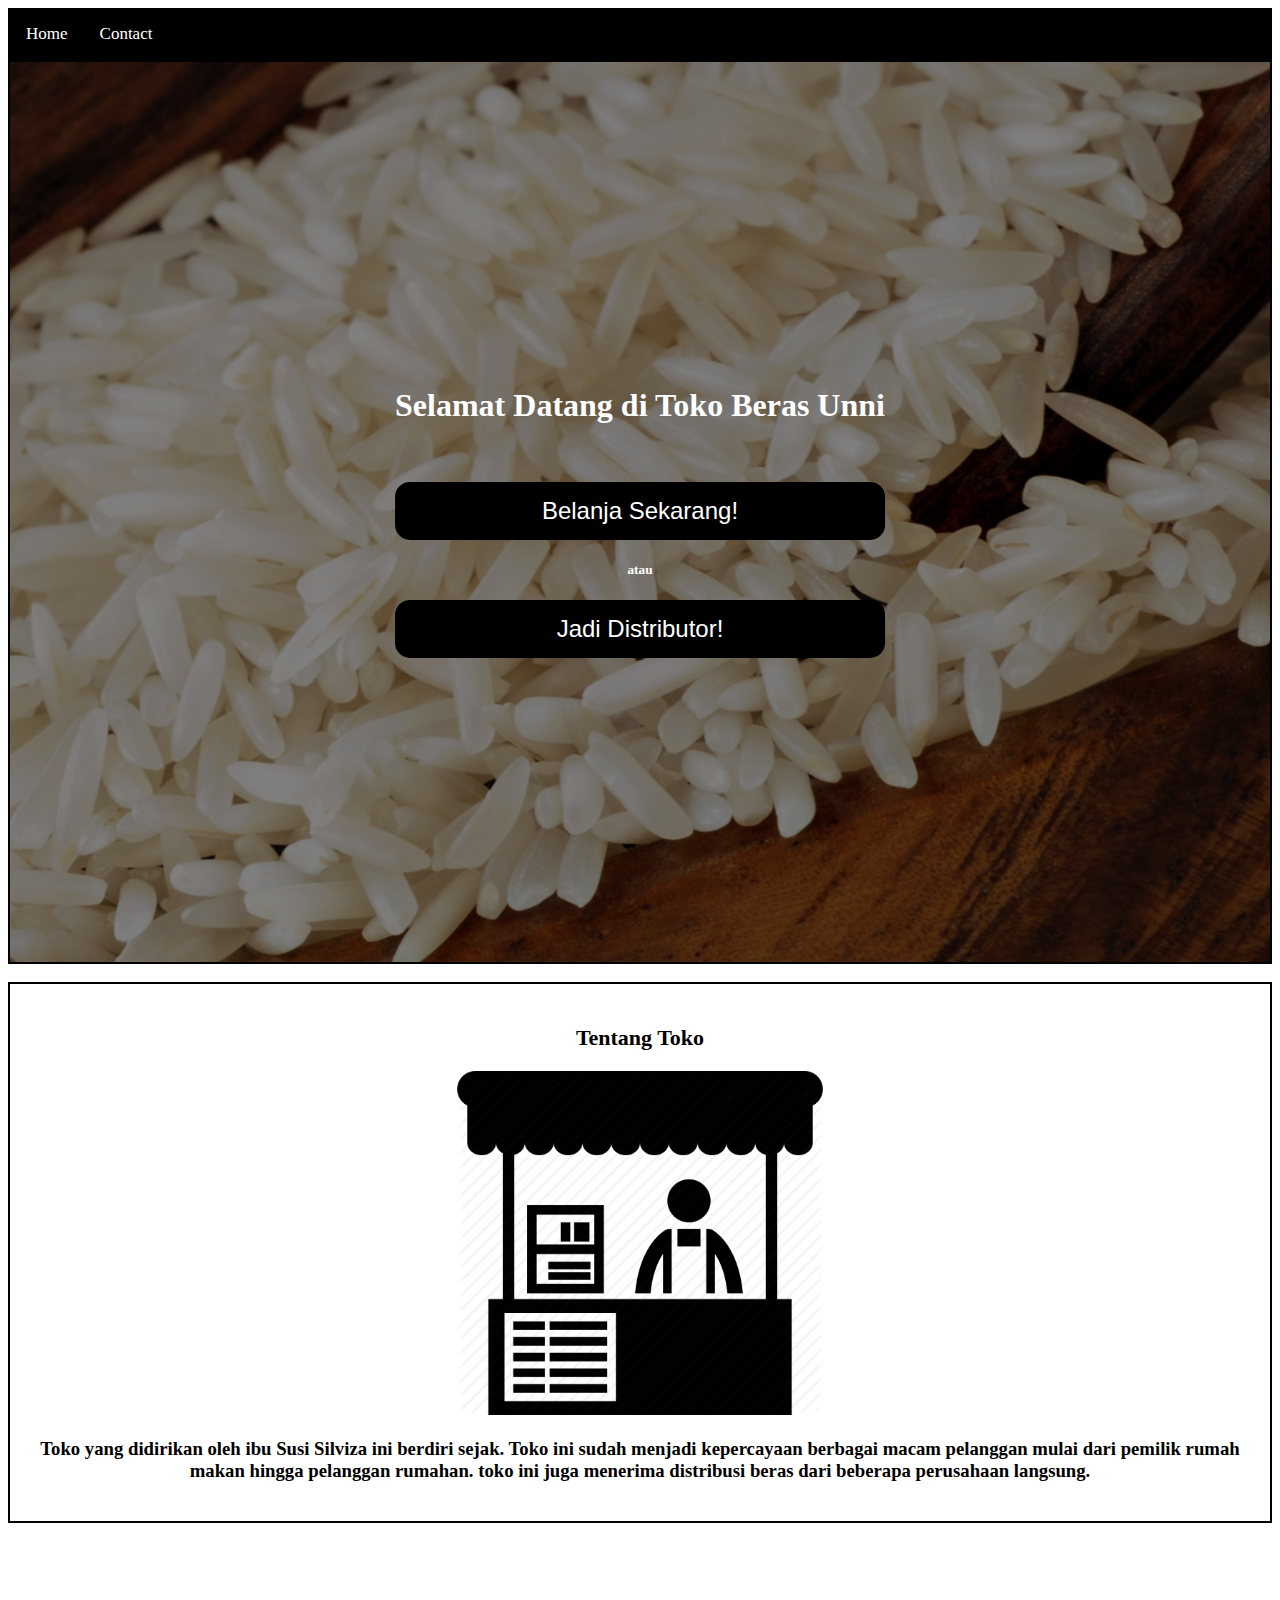
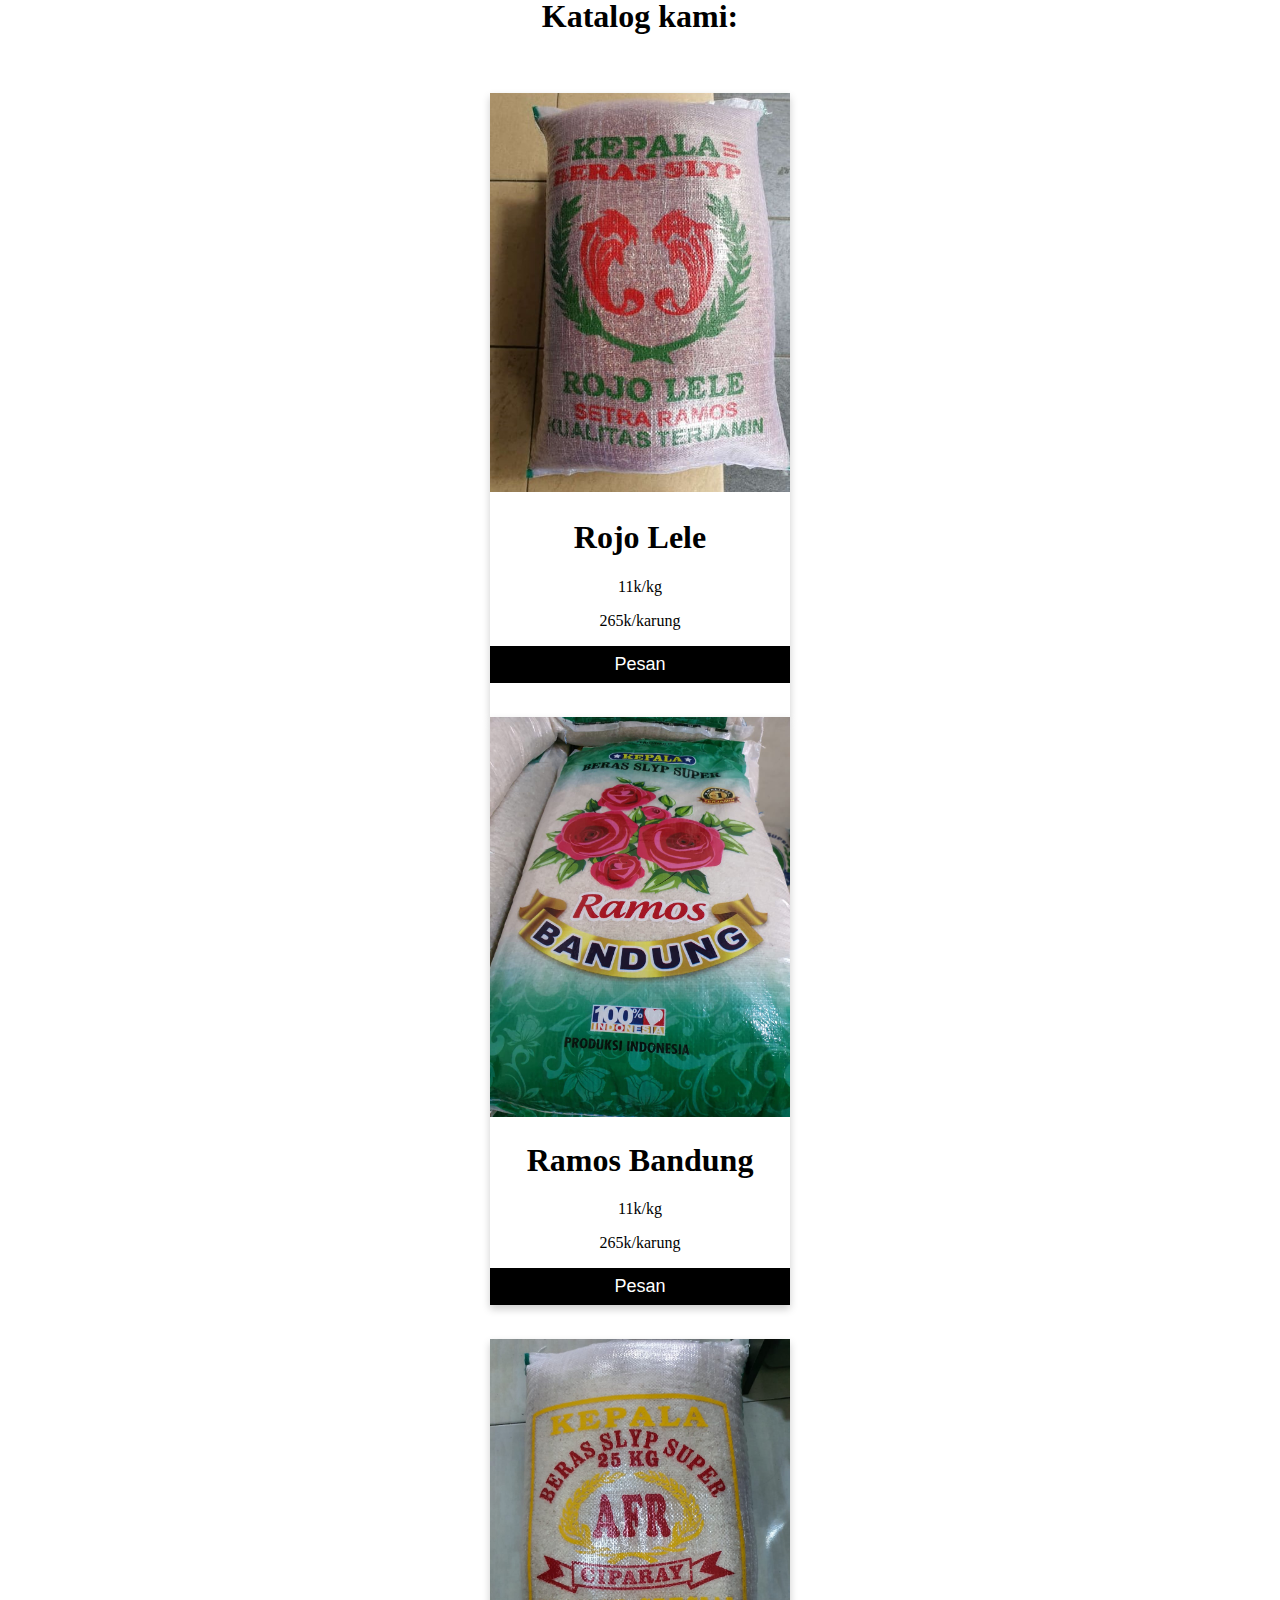
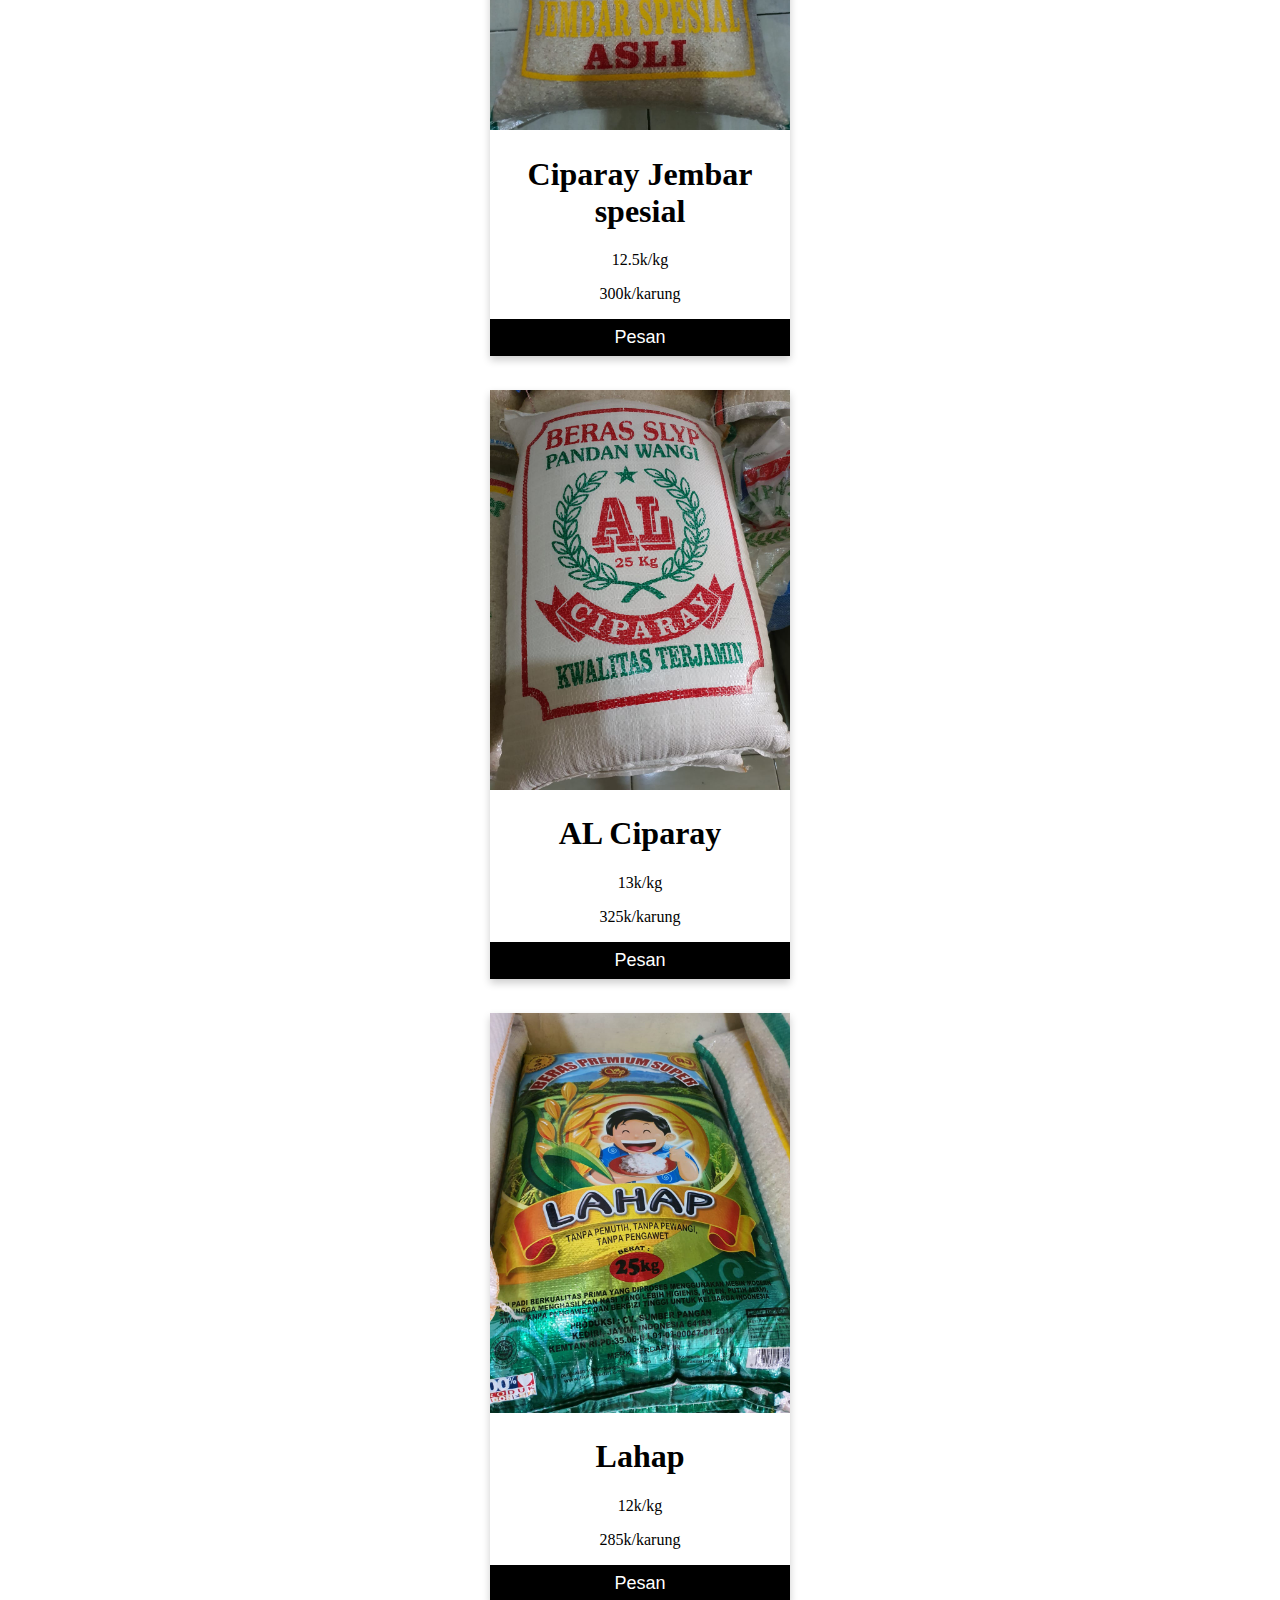
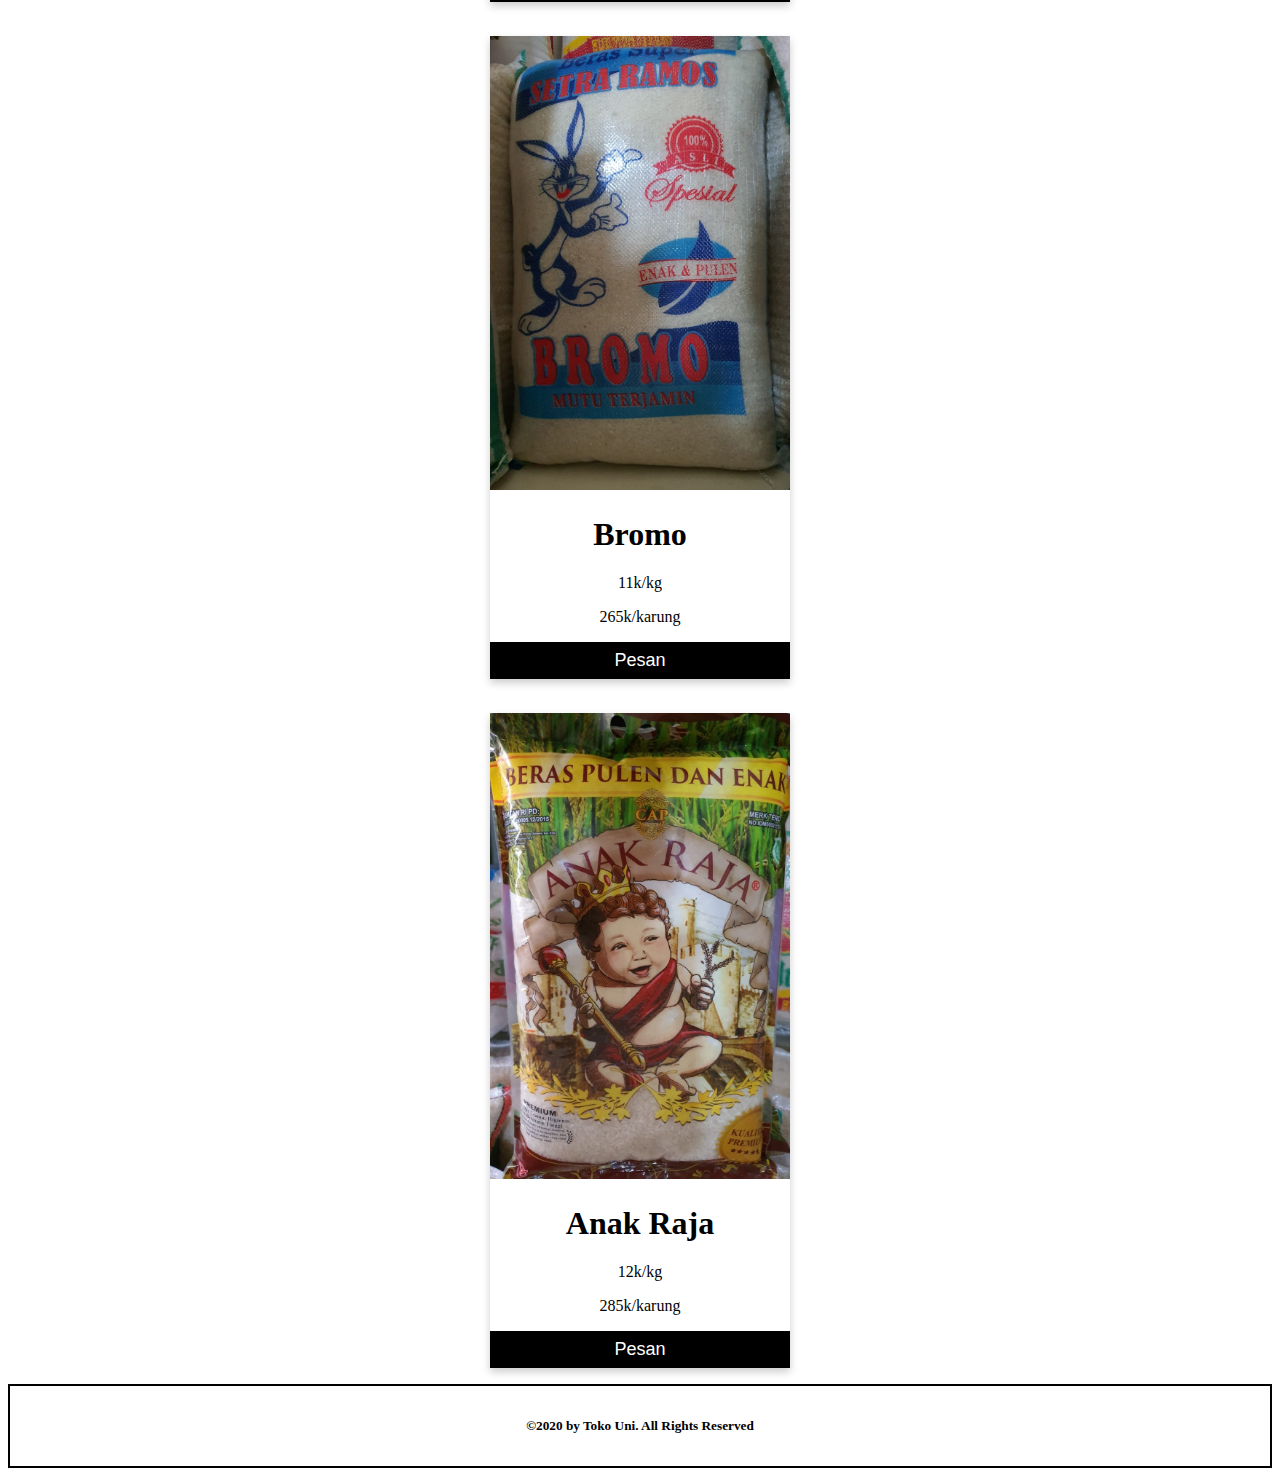
<file: INDEX.html>
<!doctype html>
<html>
<head>
<link rel="stylesheet" href="header.css">

</head>

<body>
	<div class="topnav">
  <a href="index.html">Home</a>
  <a href="CONTACT.html">Contact</a>
</div>
	<div class="hero-image">
  <div class="hero-text">
    <h1>Selamat Datang di Toko Beras Unni</h1>
	  <br>
	  <br>
    <a href="#belanja"><button class="button">Belanja Sekarang!</button></a>
	 <h5>atau</h5>
	<a href="distributor.html"><button class="button">Jadi Distributor!</button></a>
  </div>
		<br>
		<br>
</div>

	<br>
	<div style="background-color:white;color:black;padding:20px;text-align: center;border: 2px solid black">
		<h2><a href="#about">Tentang Toko</a></h2>
		<img src="sell.jpg" width="30%">
		<h3>Toko yang didirikan oleh ibu Susi Silviza ini berdiri sejak. Toko ini sudah menjadi kepercayaan berbagai macam pelanggan mulai dari pemilik rumah makan hingga pelanggan rumahan. toko ini juga menerima distribusi beras dari beberapa perusahaan langsung. </h3>
		</div>
	<br>
	<br>
	<br>
	<h1 align="center">Katalog kami:</h1>
	<br>
	<br>
<div class="row">
  <div class="column">
	<div class="card">
  <a href="#belanja"><img src="b11.jpg" id="belanja" alt="beras" style="width:100%"></a>
  <h1>Rojo Lele</h1>
  <p class="price">11k/kg</p>
	<p class="price">265k/karung</p>
  <p><a href="B1.html"><button>Pesan</button></a></p>
	<br>
</div>
	<div class="card">
  <img src="b12.jpg" alt="beras" style="width:100%">
  <h1>Ramos Bandung</h1>
  <p class="price">11k/kg</p>
  <p class="price">265k/karung</p>
  <p><a href="B2.html"><button>Pesan</button></a></p>
</div>
	  <br>
	<div class="card">
  <img src="b13.jpg" alt="beras super" style="width:100%">
  <h1>Ciparay Jembar spesial</h1>
  <p class="price">12.5k/kg</p>
  <p class="price">300k/karung</p>
  <p><a href="B3.html"><button>Pesan</button></a></p>
</div>
	  <br>
	<div class="card">
  <img src="b14.jpg" alt="beras super" style="width:100%">
  <h1>AL Ciparay</h1>
  <p class="price">13k/kg</p>
  <p class="price">325k/karung</p>
  <p><a href="B4.html"><button>Pesan</button></a></p>
</div>
	  <br>
	  <div class="card">
  <img src="b15.jpg" alt="beras super" style="width:100%">
  <h1>Lahap</h1>
  <p class="price">12k/kg</p>
  <p class="price">285k/karung</p>
  <p><a href="B5.html"><button>Pesan</button></a></p>
</div>
	  <br>
	  <div class="card">
  <img src="b16.jpg" alt="beras super" style="width:100%">
  <h1>Bromo</h1>
  <p class="price">11k/kg</p>
  <p class="price">265k/karung</p>
  <p><a href="B6.html"><button>Pesan</button></a></p>
</div>
	  <br>
	  <div class="card">
  <img src="b17.jpg" alt="beras super" style="width:100%">
  <h1>Anak Raja</h1>
  <p class="price">12k/kg</p>
  <p class="price">285k/karung</p>
  <p><a href="B7.html"><button>Pesan</button></a></p>
</div>
	  </div>
	</div>
	<div class="footer">
  <h5>©2020 by Toko Uni. All Rights Reserved</h5>
</div>
</body>
</html>
</file>
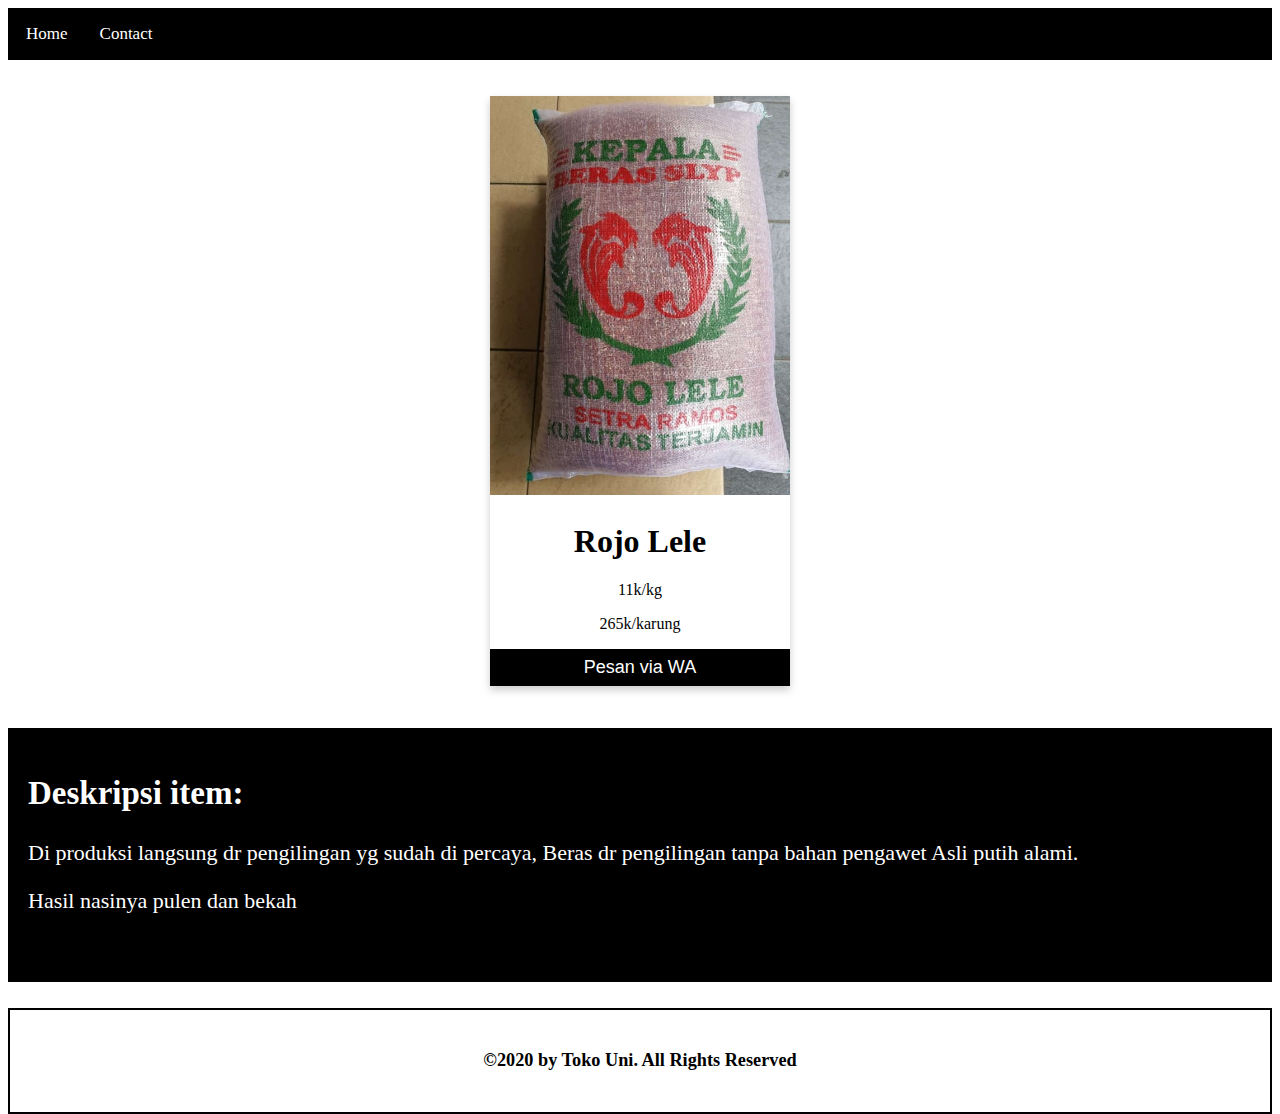
<file: B1.html>
<!doctype html>
<html>
<head>
<link rel="stylesheet" href="header.css">

</head>

<body>
	<div class="topnav">
  <a href="UTAMA.html">Home</a>
  <a href="CONTACT.html">Contact</a>
</div>
	<br>
	<br>
	<div class="card">
  <a href="#belanja"><img src="b11.jpg" id="belanja" alt="beras" style="width:100%"></a>
  <h1>Rojo Lele</h1>
  <p class="price">11k/kg</p>
  <p class="price">265k/karung</p>
  <p><a href="https://api.whatsapp.com/send?phone=6281267107197&text=Saya%20tertarik%20untuk%20membeli%20beras Rojo lele seharga 11k%2Fkg%0ADengan jumlah=%0AAlamat=%0ACatatan(Optional)=%0APembayaran Melalui=Transfer/COD (hapus salah satu)%0A%0ANote=jika ingin membeli per karung kosongkan jumlah dan isi di catatan tentang jumlah karung "><button>Pesan via WA</button></p>
	</div>
	<br>
<div style="background-color:black;color:white;padding:20px;">
  <h2>Deskripsi item:</h2>
  <p>Di produksi langsung dr pengilingan yg sudah di percaya, Beras dr pengilingan tanpa bahan pengawet Asli putih alami. </p>
	<p>Hasil nasinya pulen dan bekah</p>
	<br>
</div> 
	<br>
	<div class="footer">
  <h5>©2020 by Toko Uni. All Rights Reserved</h5>
</div>
</body>
</html>
</file>
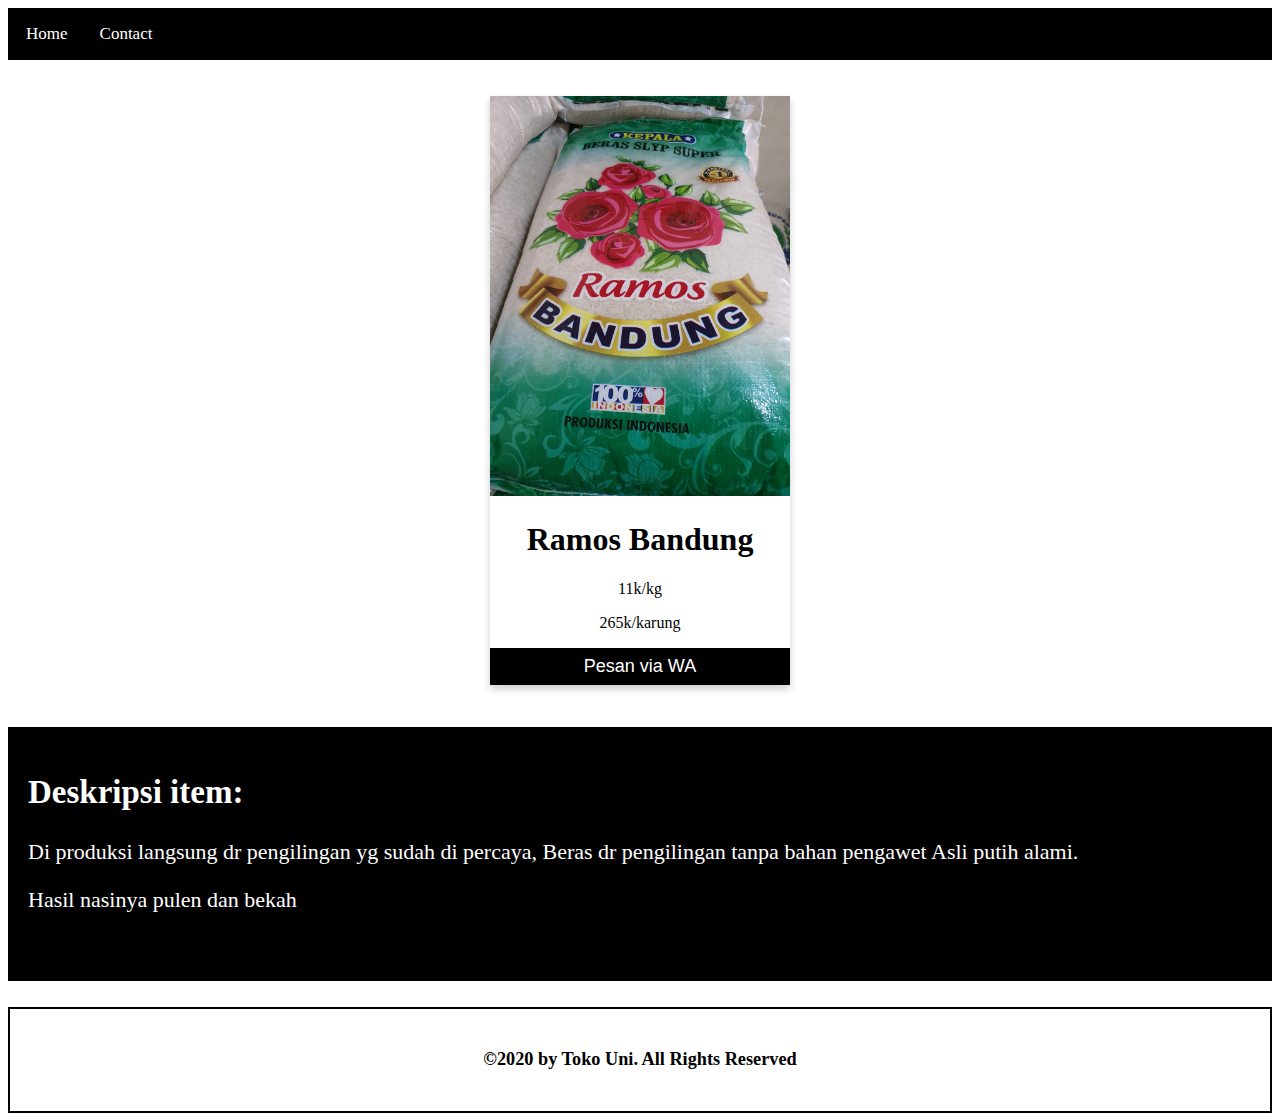
<file: B2.html>
<!doctype html>
<html>
<head>
<link rel="stylesheet" href="header.css">

</head>

<body>
	<div class="topnav">
  <a href="UTAMA.html">Home</a>
  <a href="CONTACT.html">Contact</a>
</div>
	<br>
	<br>
	<div class="card">
  <img src="b12.jpg" alt="beras" style="width:100%">
  <h1>Ramos Bandung</h1>
  <p class="price">11k/kg</p>
  <p class="price">265k/karung</p>
  <p><a href="https://api.whatsapp.com/send?phone=6281267107197&text=Saya%20tertarik%20untuk%20membeli%20beras Ramos Bandung seharga 11k%2Fkg%0ADengan jumlah=%0AAlamat=%0ACatatan(Optional)=%0APembayaran Melalui=Transfer/COD (hapus salah satu)%0A%0ANote=jika ingin membeli per karung kosongkan jumlah dan isi di catatan tentang jumlah karung "><button>Pesan via WA</button></p>
	</div>
	<br>
<div style="background-color:black;color:white;padding:20px;">
  <h2>Deskripsi item:</h2>
  <p>Di produksi langsung dr pengilingan yg sudah di percaya, Beras dr pengilingan tanpa bahan pengawet Asli putih alami. </p>
	<p>Hasil nasinya pulen dan bekah</p>
	<br>
</div> 
	<br>
	<div class="footer">
  <h5>©2020 by Toko Uni. All Rights Reserved</h5>
</div>
</body>
</html>
</file>
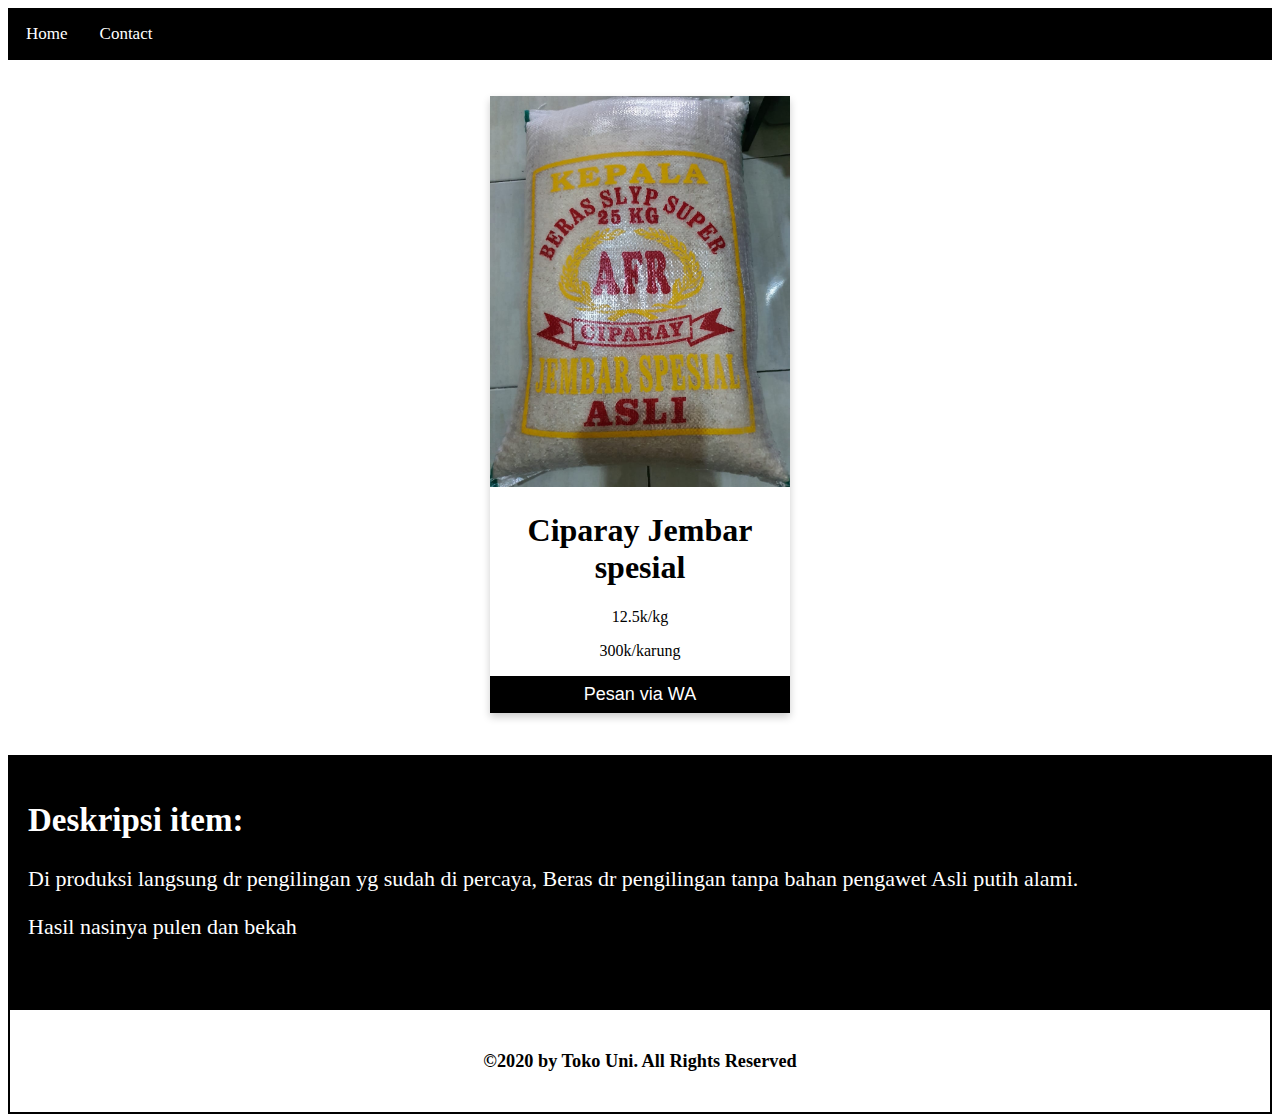
<file: B3.html>
<!doctype html>
<html>
<head>
<link rel="stylesheet" href="header.css">

</head>

<body>
	<div class="topnav">
  <a href="UTAMA.html">Home</a>
  <a href="CONTACT.html">Contact</a>
</div>
	<br>
	<br>
	<div class="card">
  <img src="b13.jpg" alt="beras" style="width:100%">
  <h1>Ciparay Jembar spesial</h1>
  <p class="price">12.5k/kg</p>
  <p class="price">300k/karung</p>
  <p><a href="https://api.whatsapp.com/send?phone=6281267107197&text=Saya%20tertarik%20untuk%20membeli%20beras Ciparay Jembar Spesial seharga 12.5k%2Fkg%0ADengan jumlah=%0AAlamat=%0ACatatan(Optional)=%0APembayaran Melalui=Transfer/COD (hapus salah satu)%0A%0ANote=jika ingin membeli per karung kosongkan jumlah dan isi di catatan tentang jumlah karung "><button>Pesan via WA</button></p>
	</div>
	<br>
<div style="background-color:black;color:white;padding:20px;">
  <h2>Deskripsi item:</h2>
  <p>Di produksi langsung dr pengilingan yg sudah di percaya, Beras dr pengilingan tanpa bahan pengawet Asli putih alami. </p>
	<p>Hasil nasinya pulen dan bekah</p>
	<br>
</div> 
	<div class="footer">
  <h5>©2020 by Toko Uni. All Rights Reserved</h5>
</div>
</body>
</html>
</file>
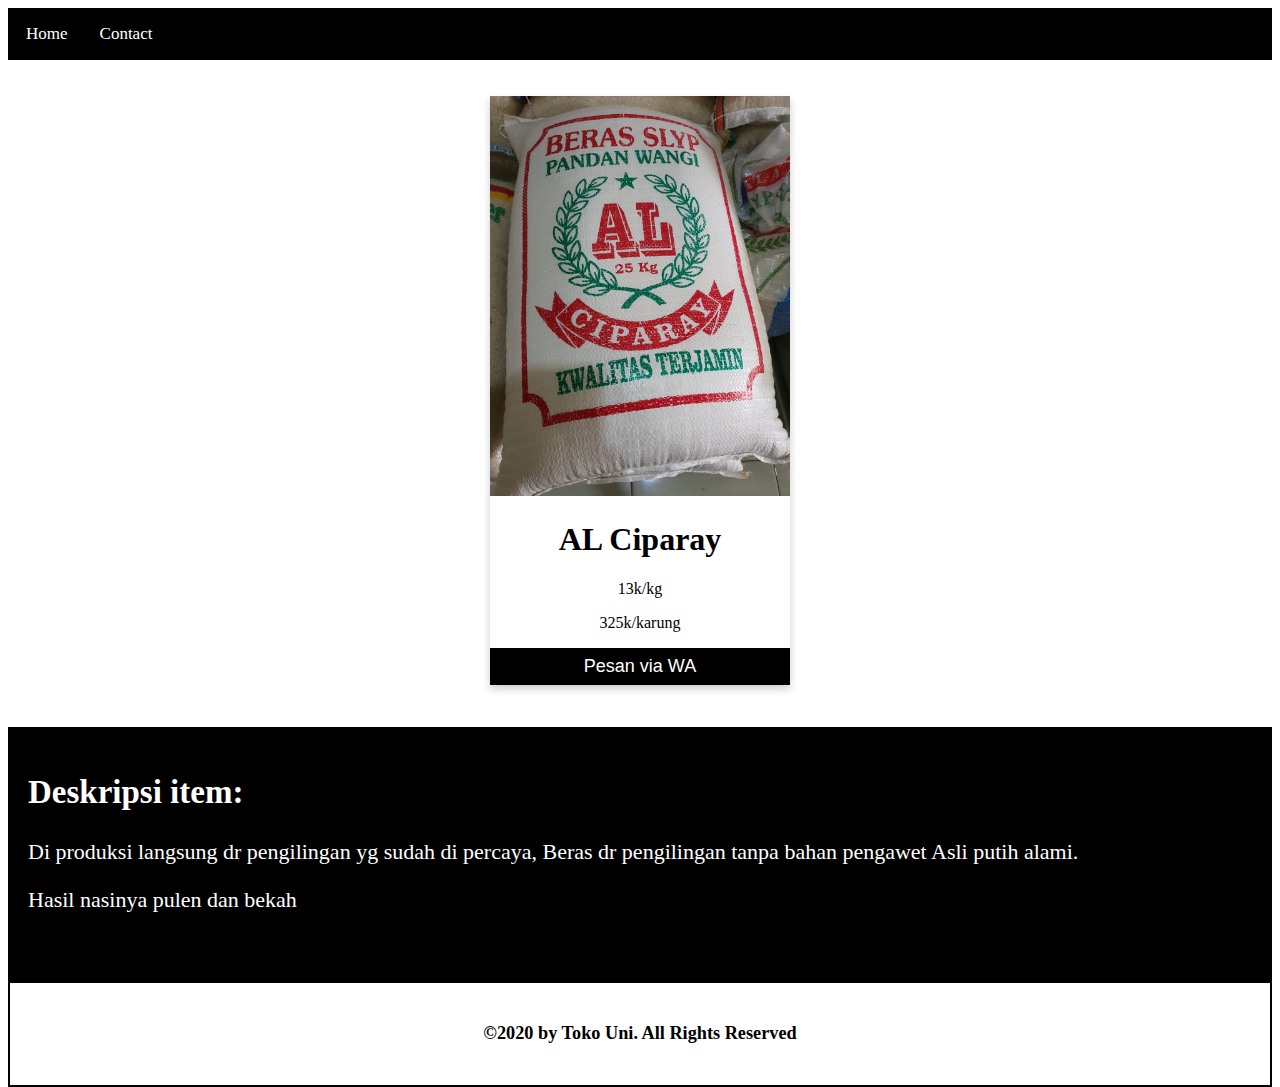
<file: B4.html>
<!doctype html>
<html>
<head>
<link rel="stylesheet" href="header.css">

</head>

<body>
	<div class="topnav">
  <a href="UTAMA.html">Home</a>
  <a href="CONTACT.html">Contact</a>
</div>
	<br>
	<br>
	<div class="card">
  <img src="b14.jpg" alt="beras" style="width:100%">
  <h1>AL Ciparay</h1>
  <p class="price">13k/kg</p>
  <p class="price">325k/karung</p>
  <p><a href="https://api.whatsapp.com/send?phone=6281267107197&text=Saya%20tertarik%20untuk%20membeli%20beras AL Ciparay seharga 13k%2Fkg%0ADengan jumlah=%0AAlamat=%0ACatatan(Optional)=%0APembayaran Melalui=Transfer/COD (hapus salah satu)%0A%0ANote=jika ingin membeli per karung kosongkan jumlah dan isi di catatan tentang jumlah karung "><button>Pesan via WA</button></p>
	</div>
	<br>
<div style="background-color:black;color:white;padding:20px;">
  <h2>Deskripsi item:</h2>
  <p>Di produksi langsung dr pengilingan yg sudah di percaya, Beras dr pengilingan tanpa bahan pengawet Asli putih alami. </p>
	<p>Hasil nasinya pulen dan bekah</p>
	<br>
</div> 
	<div class="footer">
  <h5>©2020 by Toko Uni. All Rights Reserved</h5>
</div>
</body>
</html>
</file>
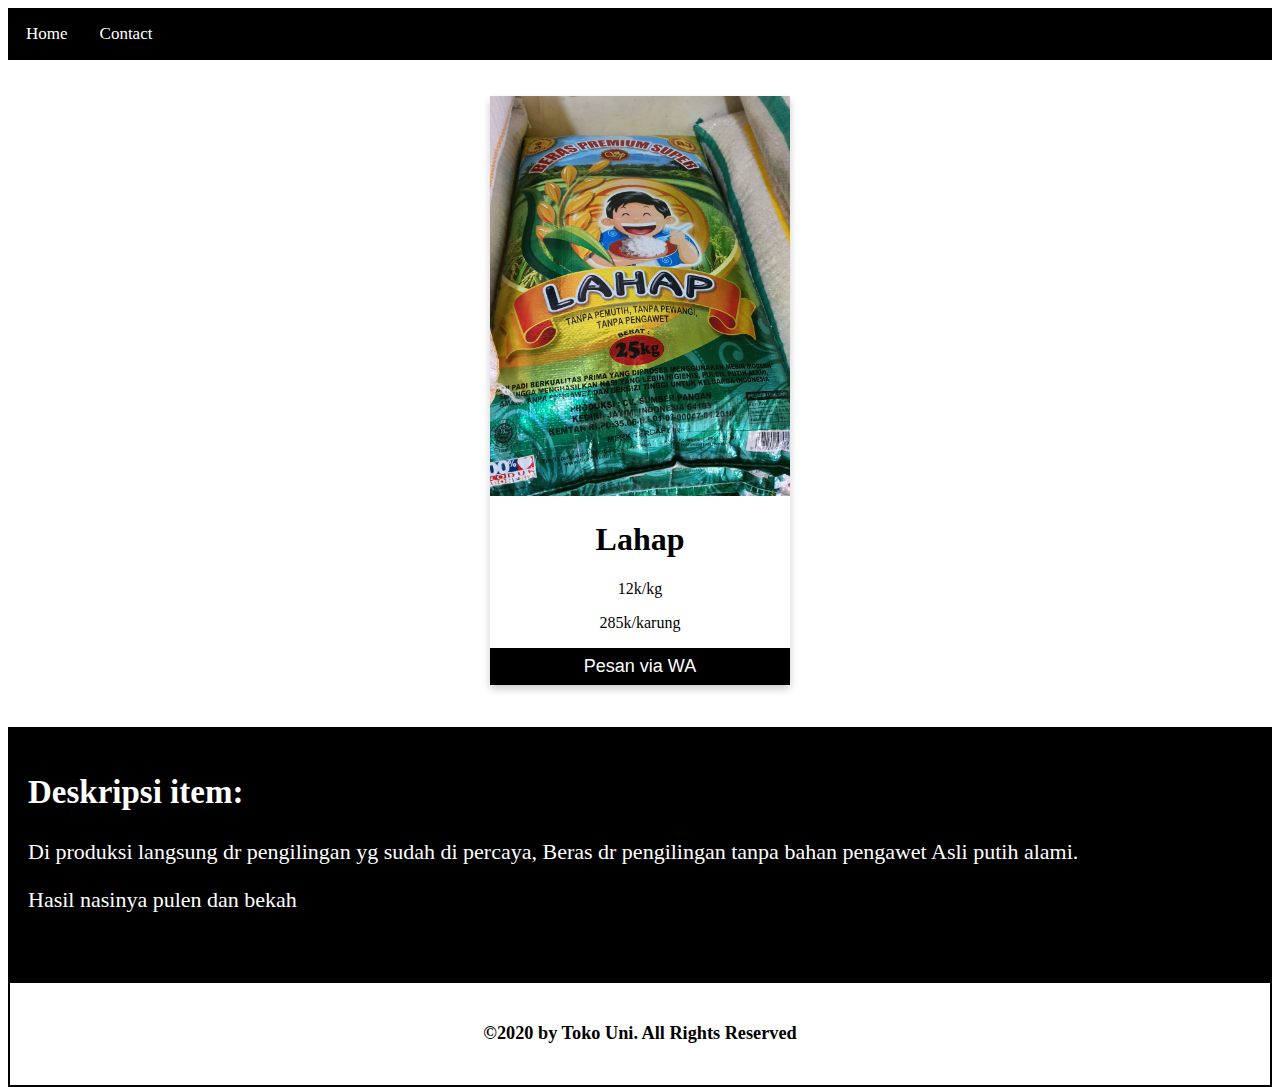
<file: B5.html>
<!doctype html>
<html>
<head>
<link rel="stylesheet" href="header.css">

</head>

<body>
	<div class="topnav">
  <a href="UTAMA.html">Home</a>
  <a href="CONTACT.html">Contact</a>
</div>
	<br>
	<br>
	<div class="card">
  <img src="b15.jpg" alt="beras super" style="width:100%">
  <h1>Lahap</h1>
  <p class="price">12k/kg</p>
  <p class="price">285k/karung</p>
  <p><a href="https://api.whatsapp.com/send?phone=6281267107197&text=Saya%20tertarik%20untuk%20membeli%20beras Lahap seharga 12k%2Fkg%0ADengan jumlah=%0AAlamat=%0ACatatan(Optional)=%0APembayaran Melalui=Transfer/COD (hapus salah satu)%0A%0ANote=jika ingin membeli per karung kosongkan jumlah dan isi di catatan tentang jumlah karung "><button>Pesan via WA</button></p>
	</div>
	<br>
<div style="background-color:black;color:white;padding:20px;">
  <h2>Deskripsi item:</h2>
  <p>Di produksi langsung dr pengilingan yg sudah di percaya, Beras dr pengilingan tanpa bahan pengawet Asli putih alami. </p>
	<p>Hasil nasinya pulen dan bekah</p>
	<br>
</div> 
	<div class="footer">
  <h5>©2020 by Toko Uni. All Rights Reserved</h5>
</div>
</body>
</html>
</file>
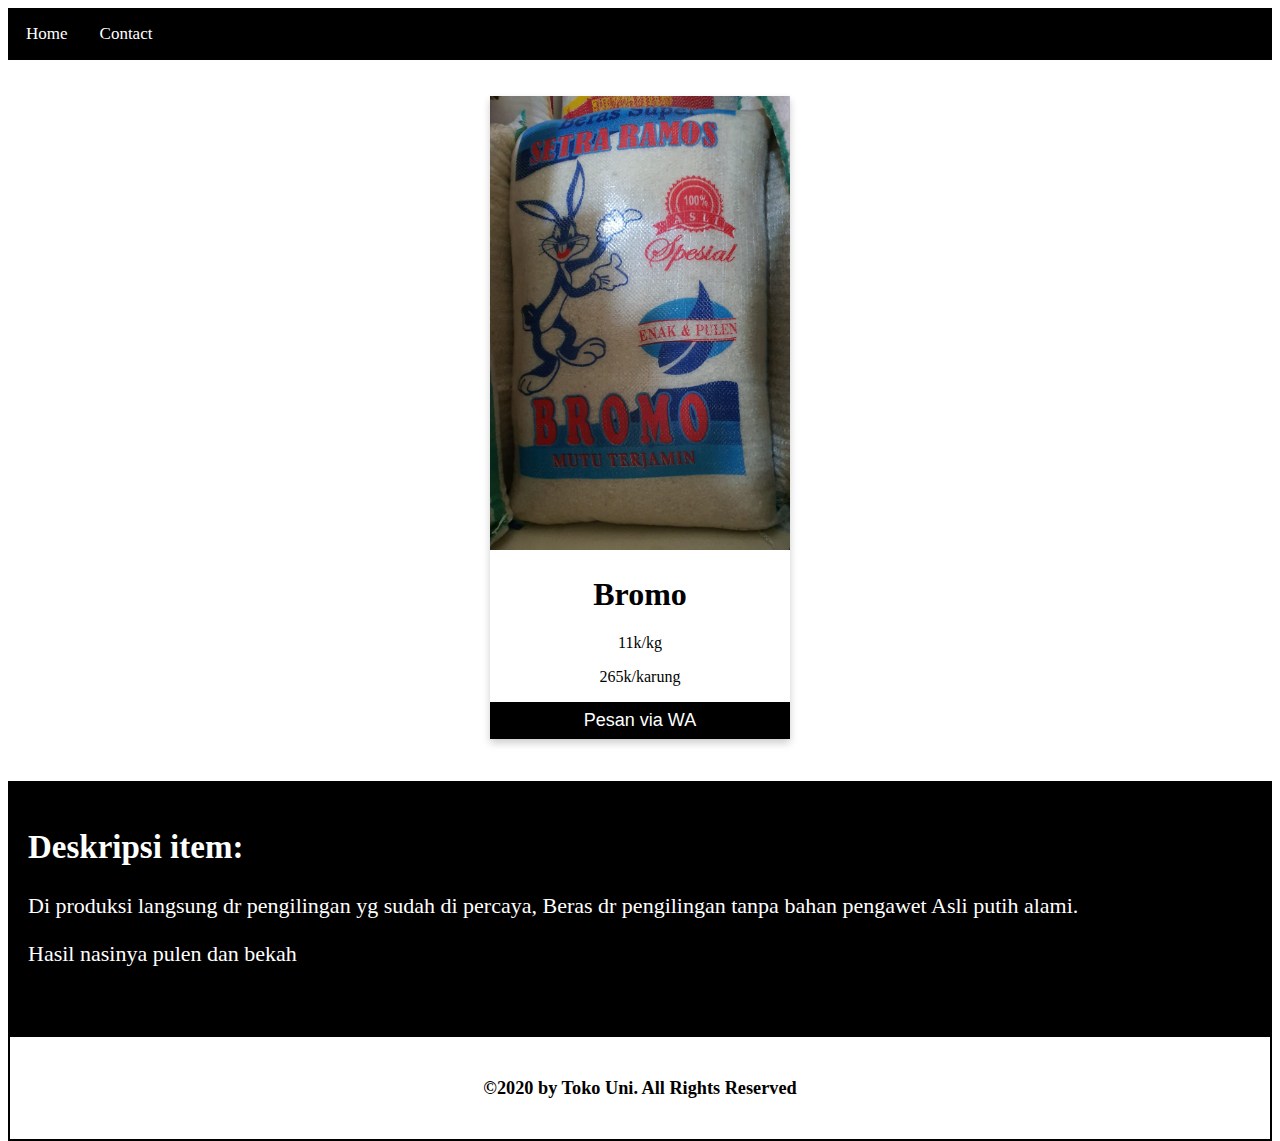
<file: B6.html>
<!doctype html>
<html>
<head>
<link rel="stylesheet" href="header.css">

</head>

<body>
	<div class="topnav">
  <a href="UTAMA.html">Home</a>
  <a href="CONTACT.html">Contact</a>
</div>
	<br>
	<br>
	<div class="card">
  <img src="b16.jpg" alt="beras super" style="width:100%">
  <h1>Bromo</h1>
  <p class="price">11k/kg</p>
  <p class="price">265k/karung</p>
  <p><a href="https://api.whatsapp.com/send?phone=6281267107197&text=Saya%20tertarik%20untuk%20membeli%20beras Bromo seharga 11k%2Fkg%0ADengan jumlah=%0AAlamat=%0ACatatan(Optional)=%0APembayaran Melalui=Transfer/COD (hapus salah satu)%0A%0ANote=jika ingin membeli per karung kosongkan jumlah dan isi di catatan tentang jumlah karung "><button>Pesan via WA</button></p>
	</div>
	<br>
<div style="background-color:black;color:white;padding:20px;">
  <h2>Deskripsi item:</h2>
  <p>Di produksi langsung dr pengilingan yg sudah di percaya, Beras dr pengilingan tanpa bahan pengawet Asli putih alami. </p>
	<p>Hasil nasinya pulen dan bekah</p>
	<br>
</div> 
	<div class="footer">
  <h5>©2020 by Toko Uni. All Rights Reserved</h5>
</div>
</body>
</html>
</file>
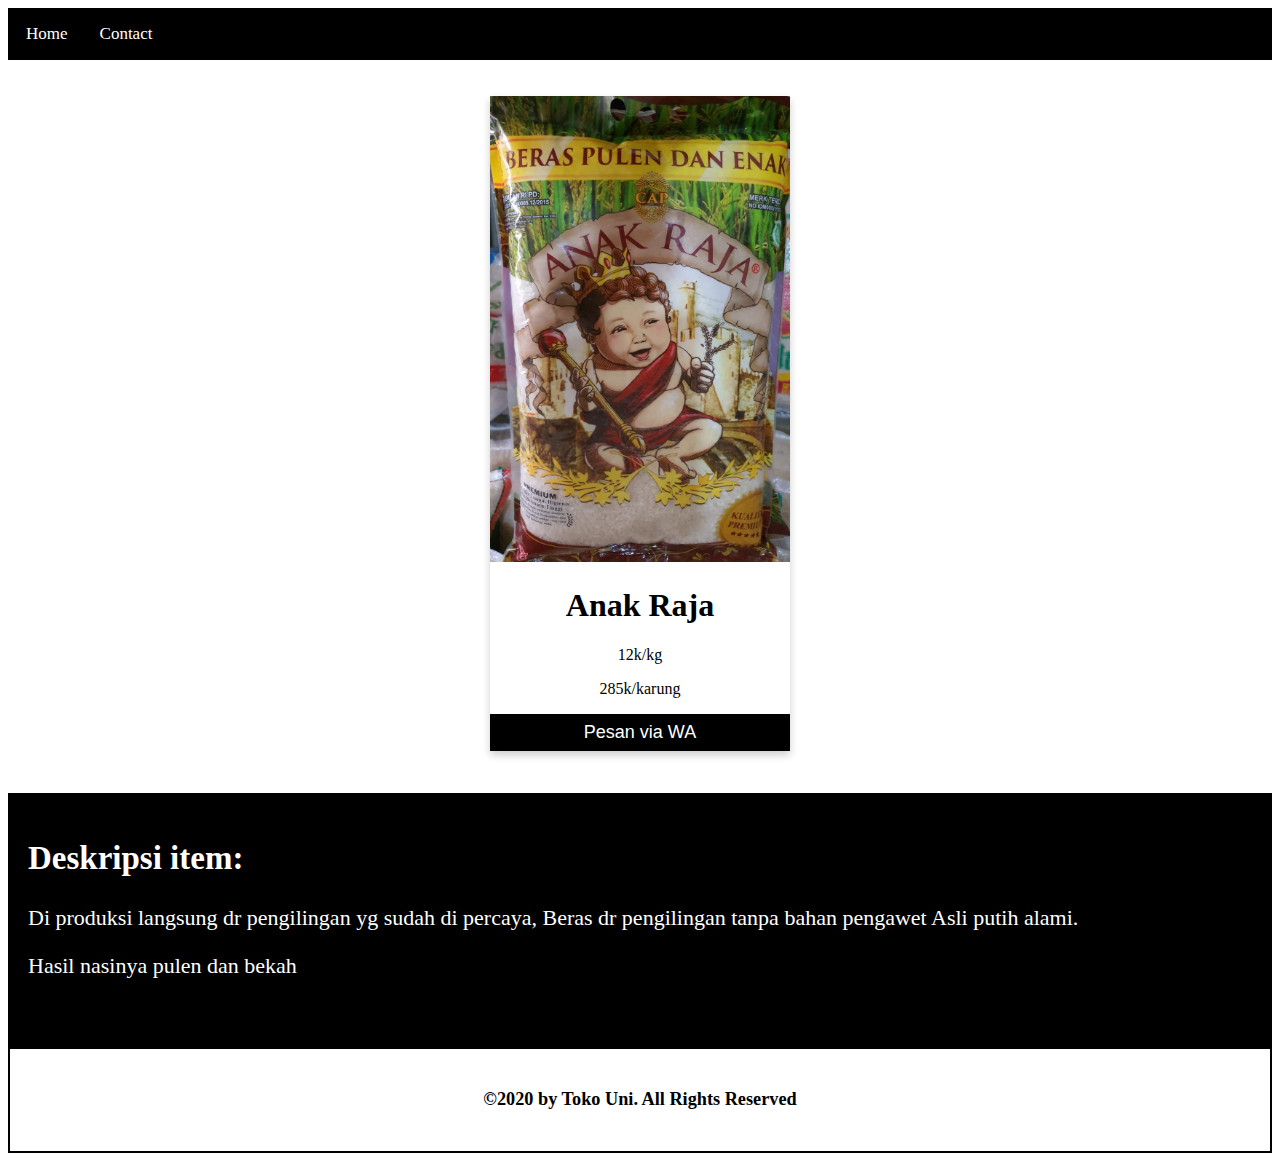
<file: B7.html>
<!doctype html>
<html>
<head>
<link rel="stylesheet" href="header.css">

</head>

<body>
	<div class="topnav">
  <a href="UTAMA.html">Home</a>
  <a href="CONTACT.html">Contact</a>
</div>
	<br>
	<br>
	<div class="card">
   <img src="b17.jpg" alt="beras super" style="width:100%">
  <h1>Anak Raja</h1>
  <p class="price">12k/kg</p>
  <p class="price">285k/karung</p>
  <p><a href="https://api.whatsapp.com/send?phone=6281267107197&text=Saya%20tertarik%20untuk%20membeli%20beras Anak Raja seharga 12k%2Fkg%0ADengan jumlah=%0AAlamat=%0ACatatan(Optional)=%0APembayaran Melalui=Transfer/COD (hapus salah satu)%0A%0ANote=jika ingin membeli per karung kosongkan jumlah dan isi di catatan tentang jumlah karung "><button>Pesan via WA</button></p>
	</div>
	<br>
<div style="background-color:black;color:white;padding:20px;">
  <h2>Deskripsi item:</h2>
  <p>Di produksi langsung dr pengilingan yg sudah di percaya, Beras dr pengilingan tanpa bahan pengawet Asli putih alami. </p>
	<p>Hasil nasinya pulen dan bekah</p>
	<br>	 	
</div> 
	<div class="footer">
  <h5>©2020 by Toko Uni. All Rights Reserved</h5>
</div>
</body>
</html>
</file>
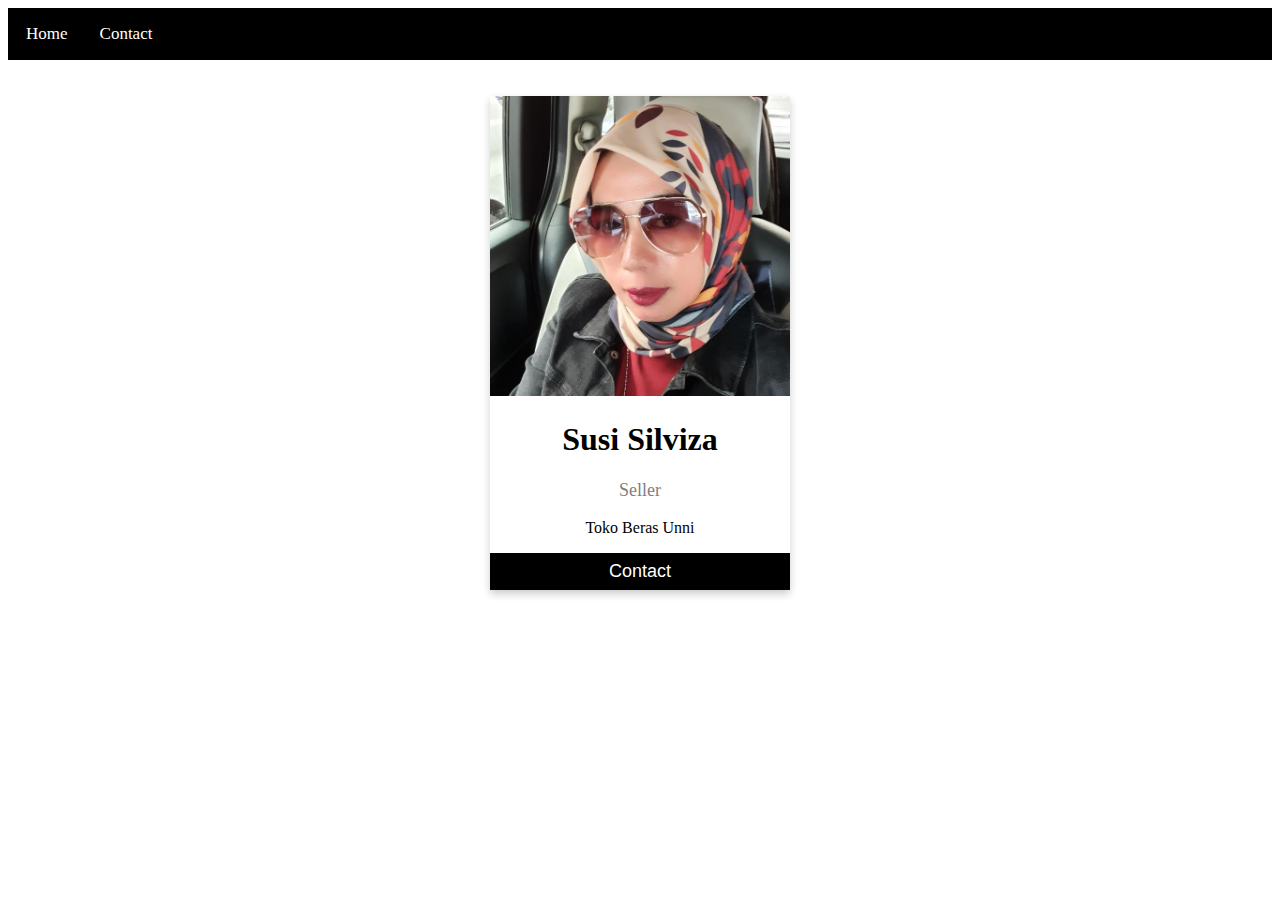
<file: CONTACT.html>
<!doctype html>
<html>
<head>
<link rel="stylesheet" href="header.css">
</head>

<body>
	<div class="topnav">
  <a href="UTAMA.html">Home</a>
  <a href="CONTACT.html">Contact</a>
</div>
	<br>
	<br>
	<div class="card">
  <img src="ppd.jpg" alt="John" style="width:100%">
  <h1>Susi Silviza</h1>
  <p class="title">Seller</p>
  <p>Toko Beras Unni</p>
  <p><a href="https://api.whatsapp.com/send?phone=6281267107197&text=Halo, saya ingin menanyakan beberapa hal tentang toko beras uni"><button>Contact</button></p>
</div>
</body>
</html>
</file>
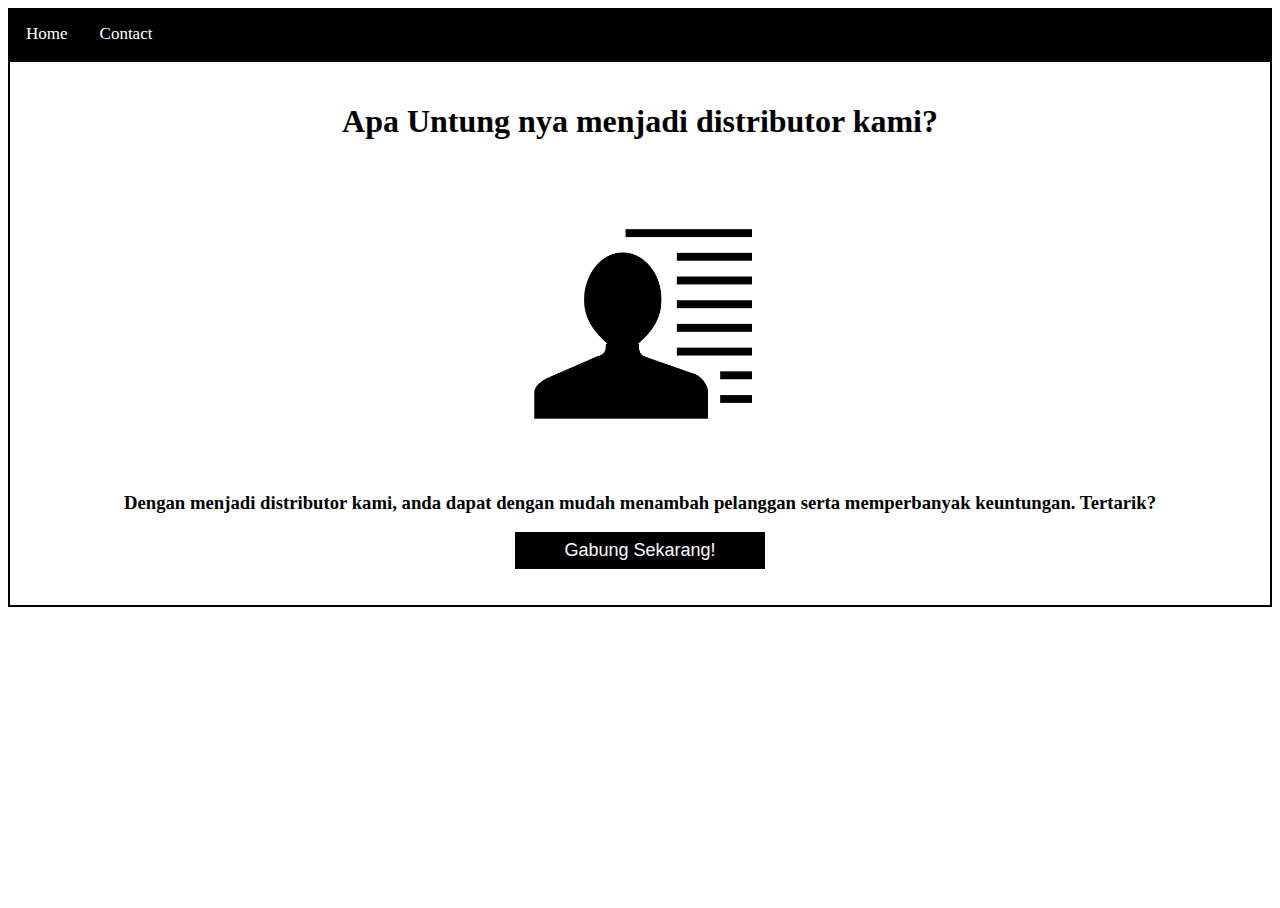
<file: Distributor.html>
<!doctype html>
<html>
<head>
<link rel="stylesheet" href="header.css">
</head>

<body>
	<div class="topnav">
  <a href="UTAMA.html">Home</a>
  <a href="CONTACT.html">Contact</a>
</div>

	<div style="background-color:white;color:black;padding:20px;text-align: center;border: 2px solid black">
		<h1>Apa Untung nya menjadi distributor kami?</h1>
		<img src="distri.png" width="30%">
		<h3>Dengan menjadi distributor kami, anda dapat dengan mudah menambah pelanggan serta memperbanyak keuntungan. Tertarik? </h3>
		<p><a href="https://api.whatsapp.com/send?phone=6282199738926&text=Saya%20tertarik%20untuk%20menjadi%20Distributor:%0A%0ANama Toko=%0AAlamat=%0AAsal beras=%0AKelebihan beras="><button style="width: 250px">Gabung Sekarang!</button></p>
		</div>
</body>
</html>
</file>
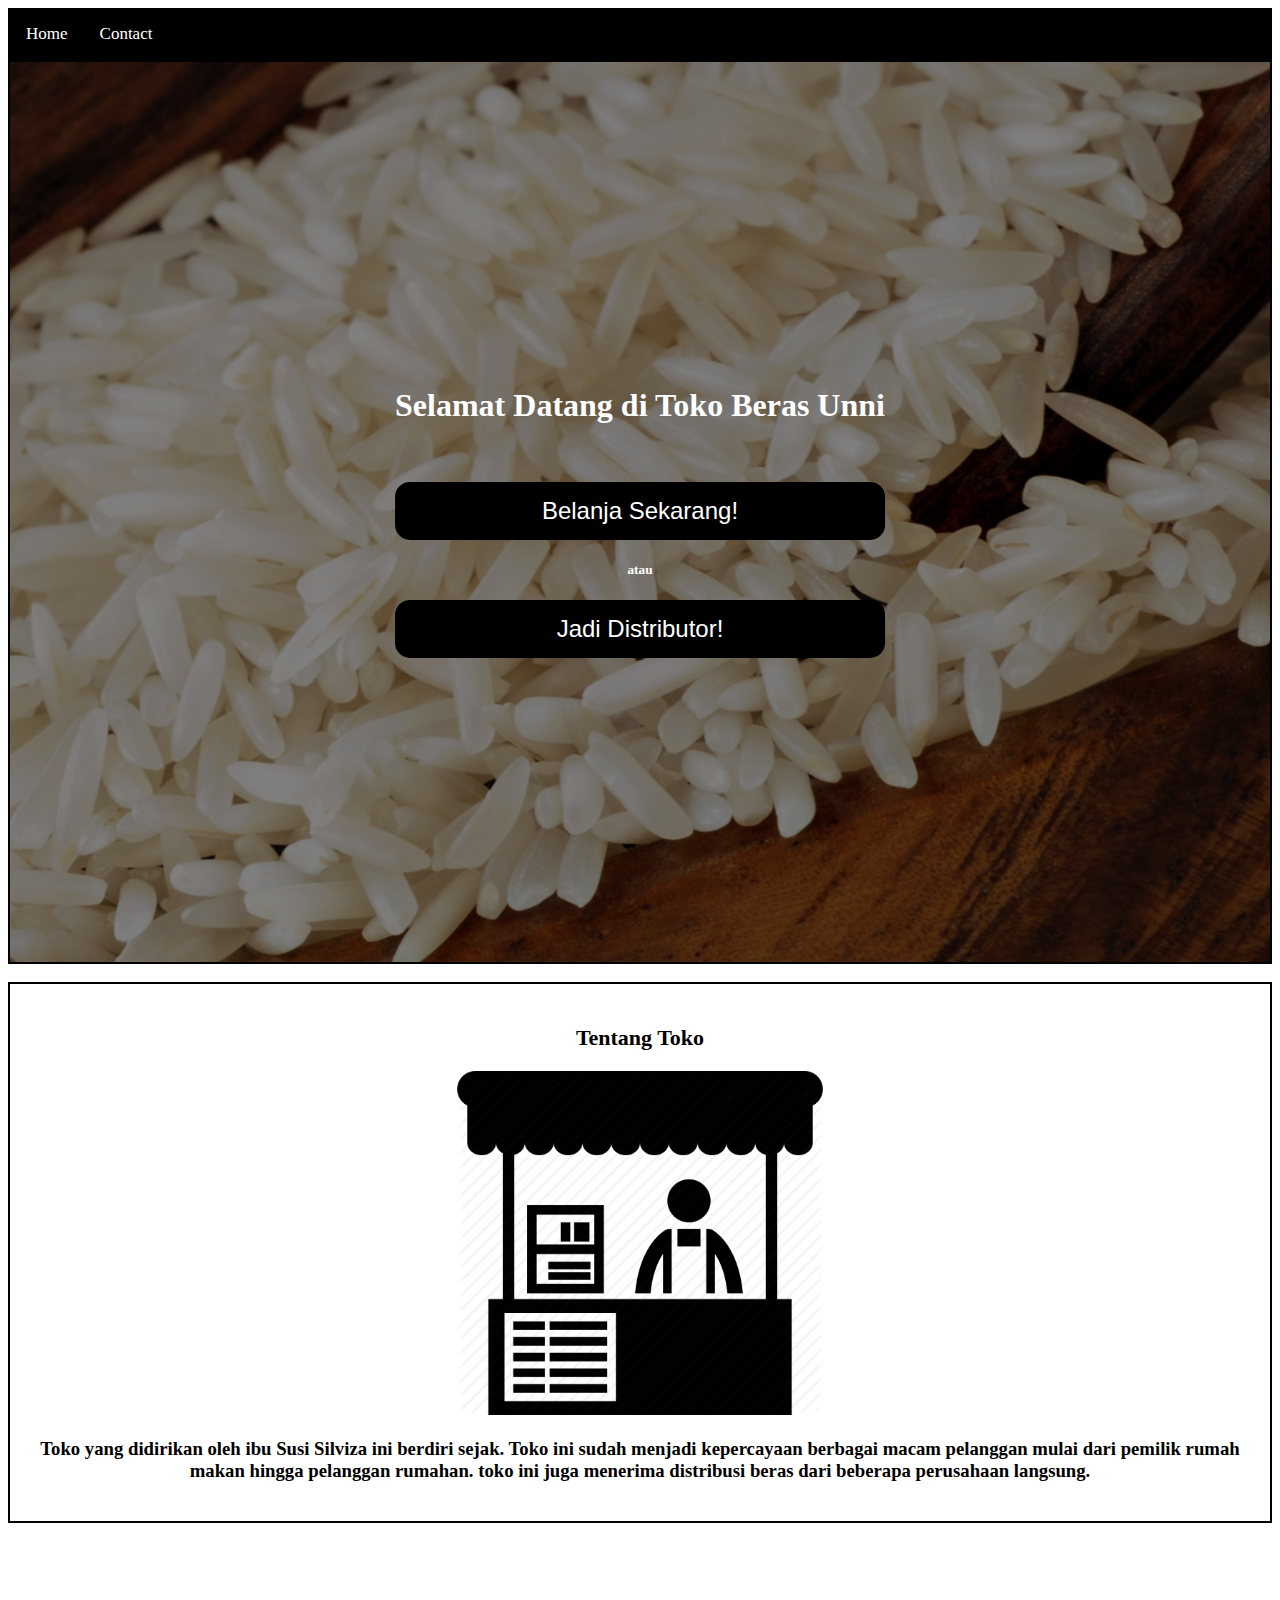
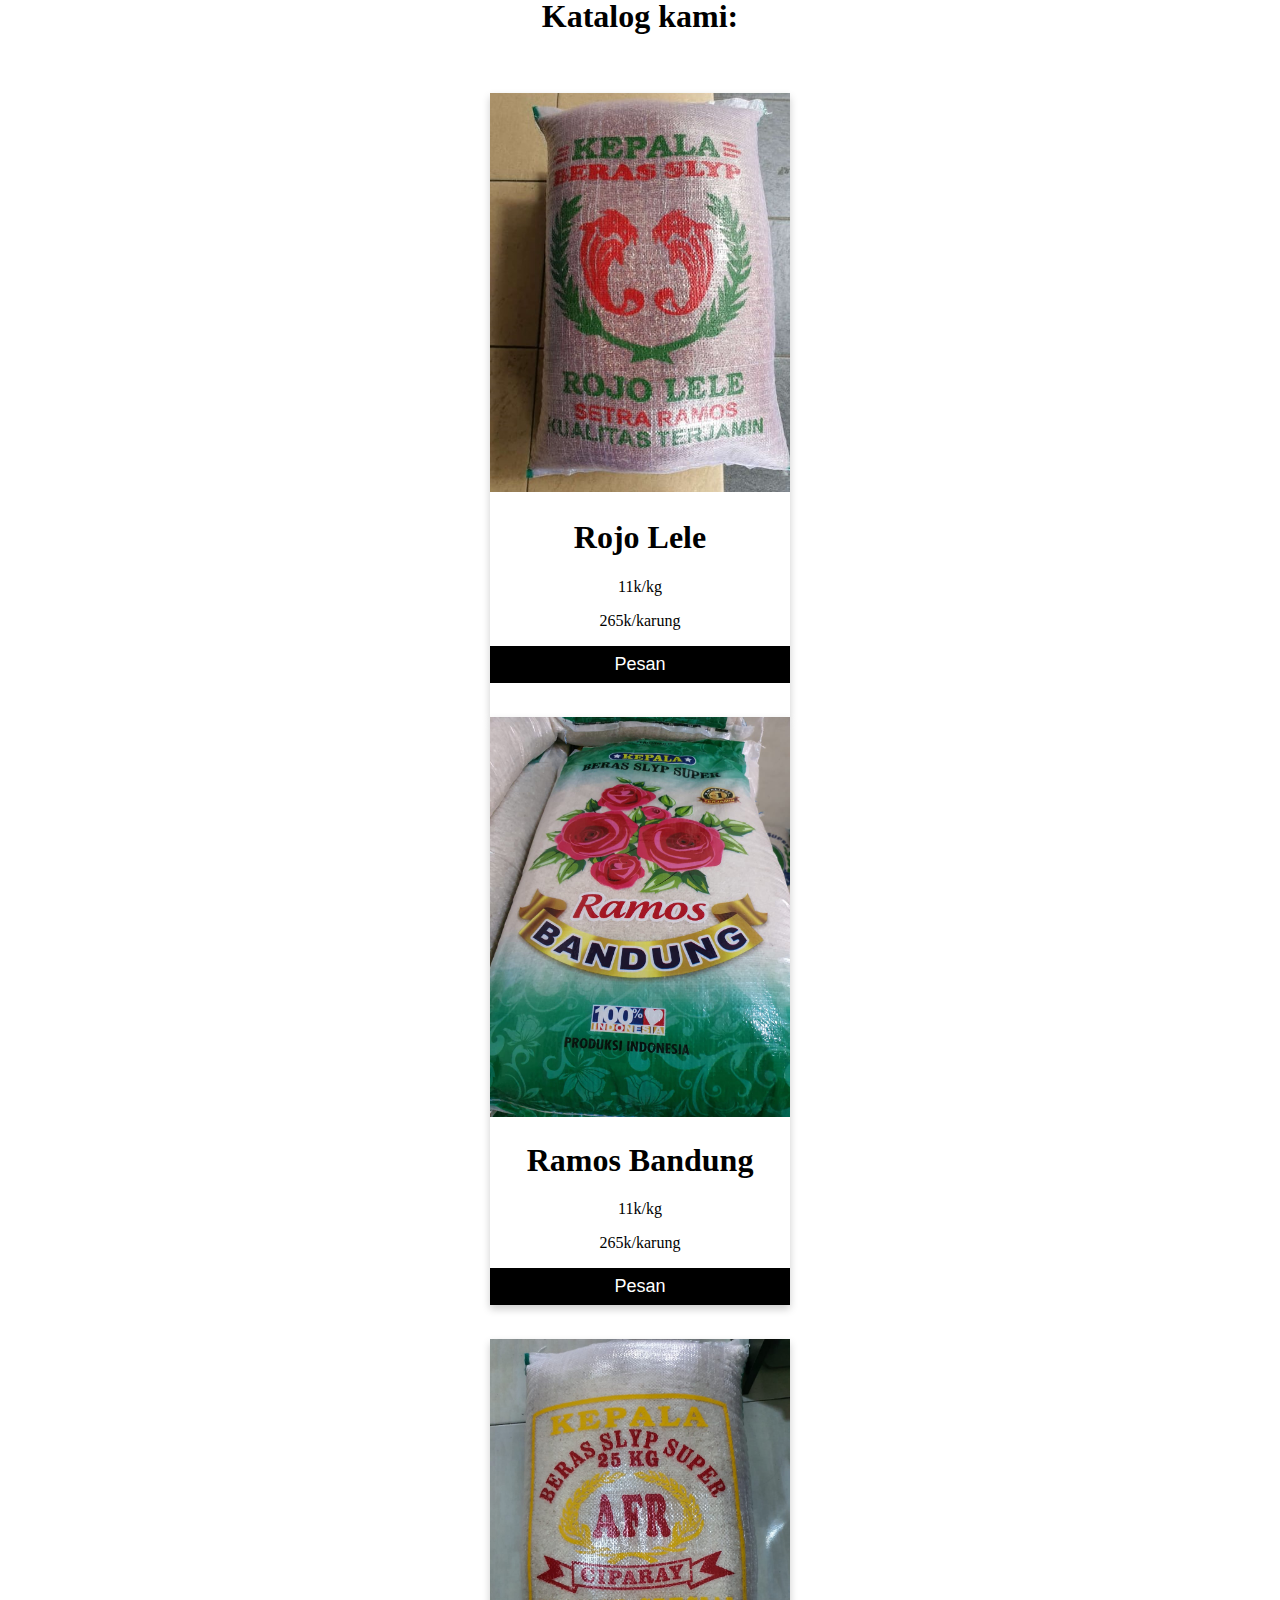
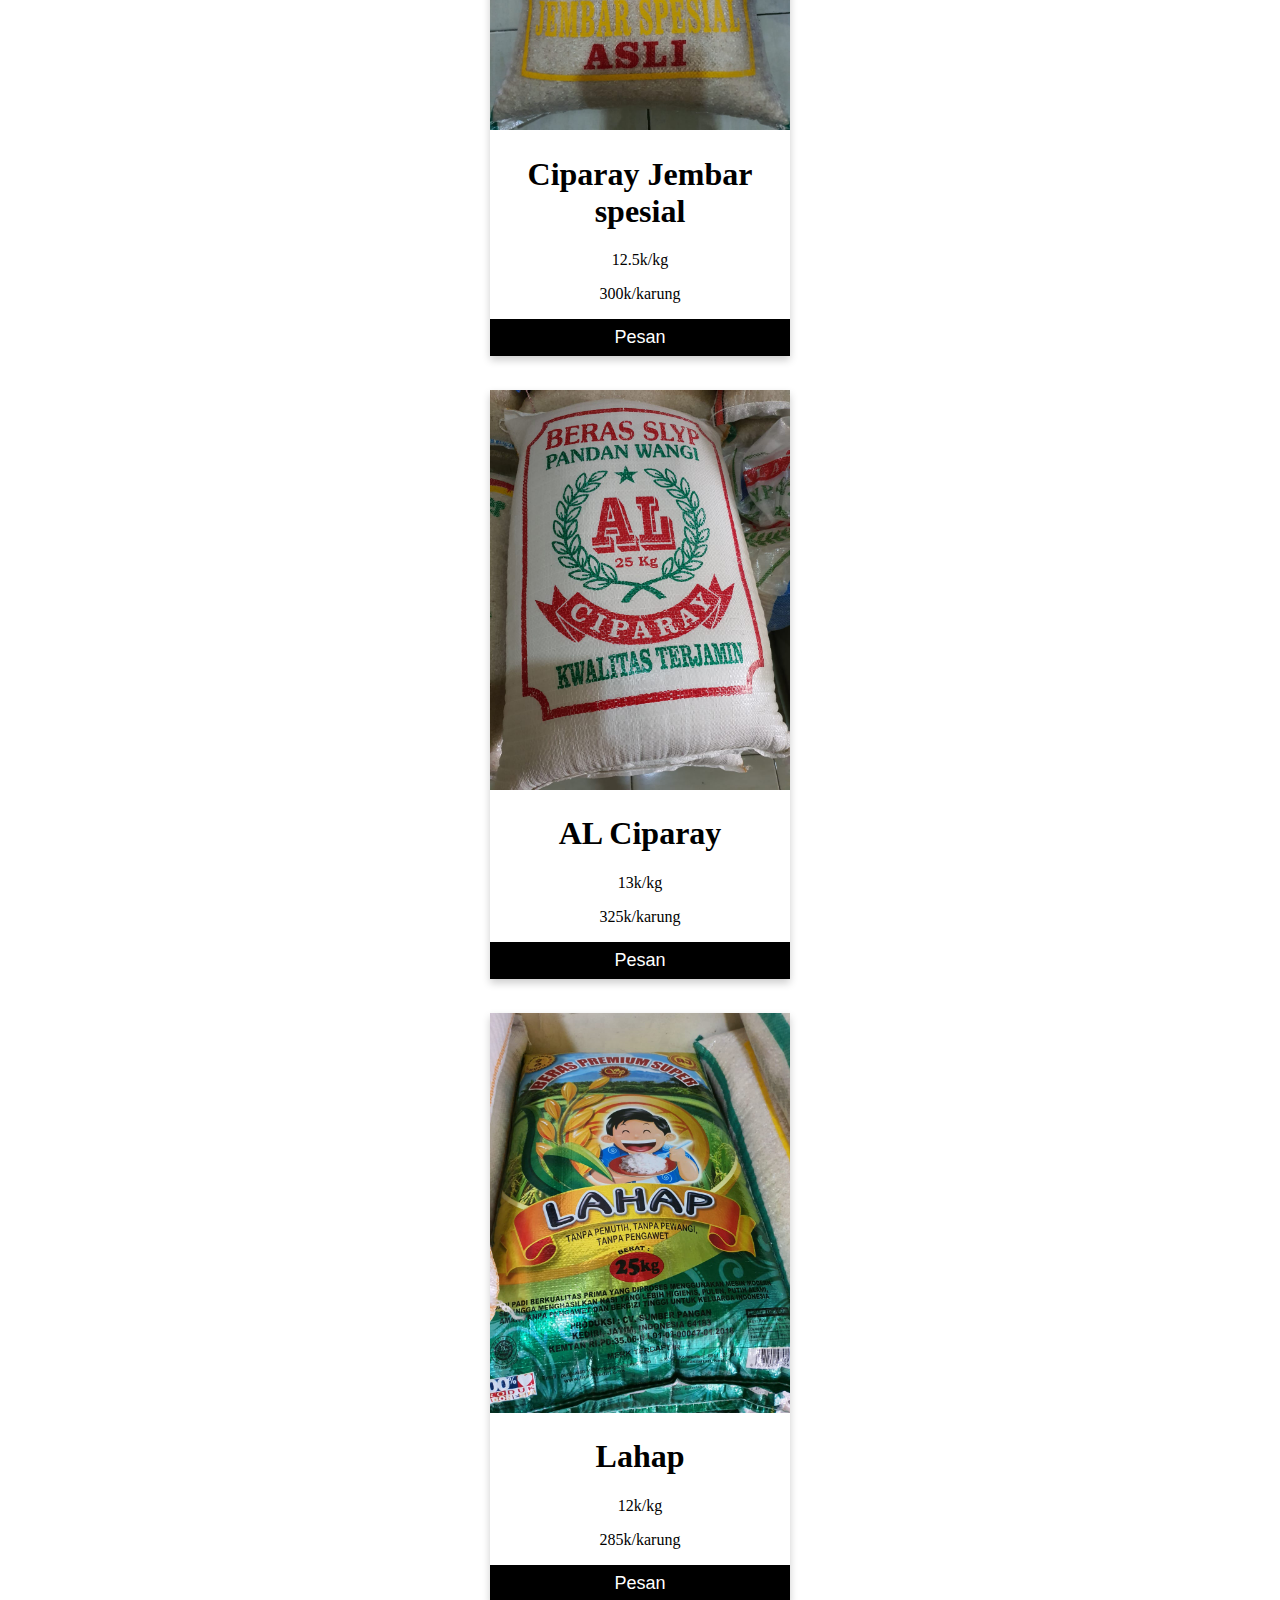
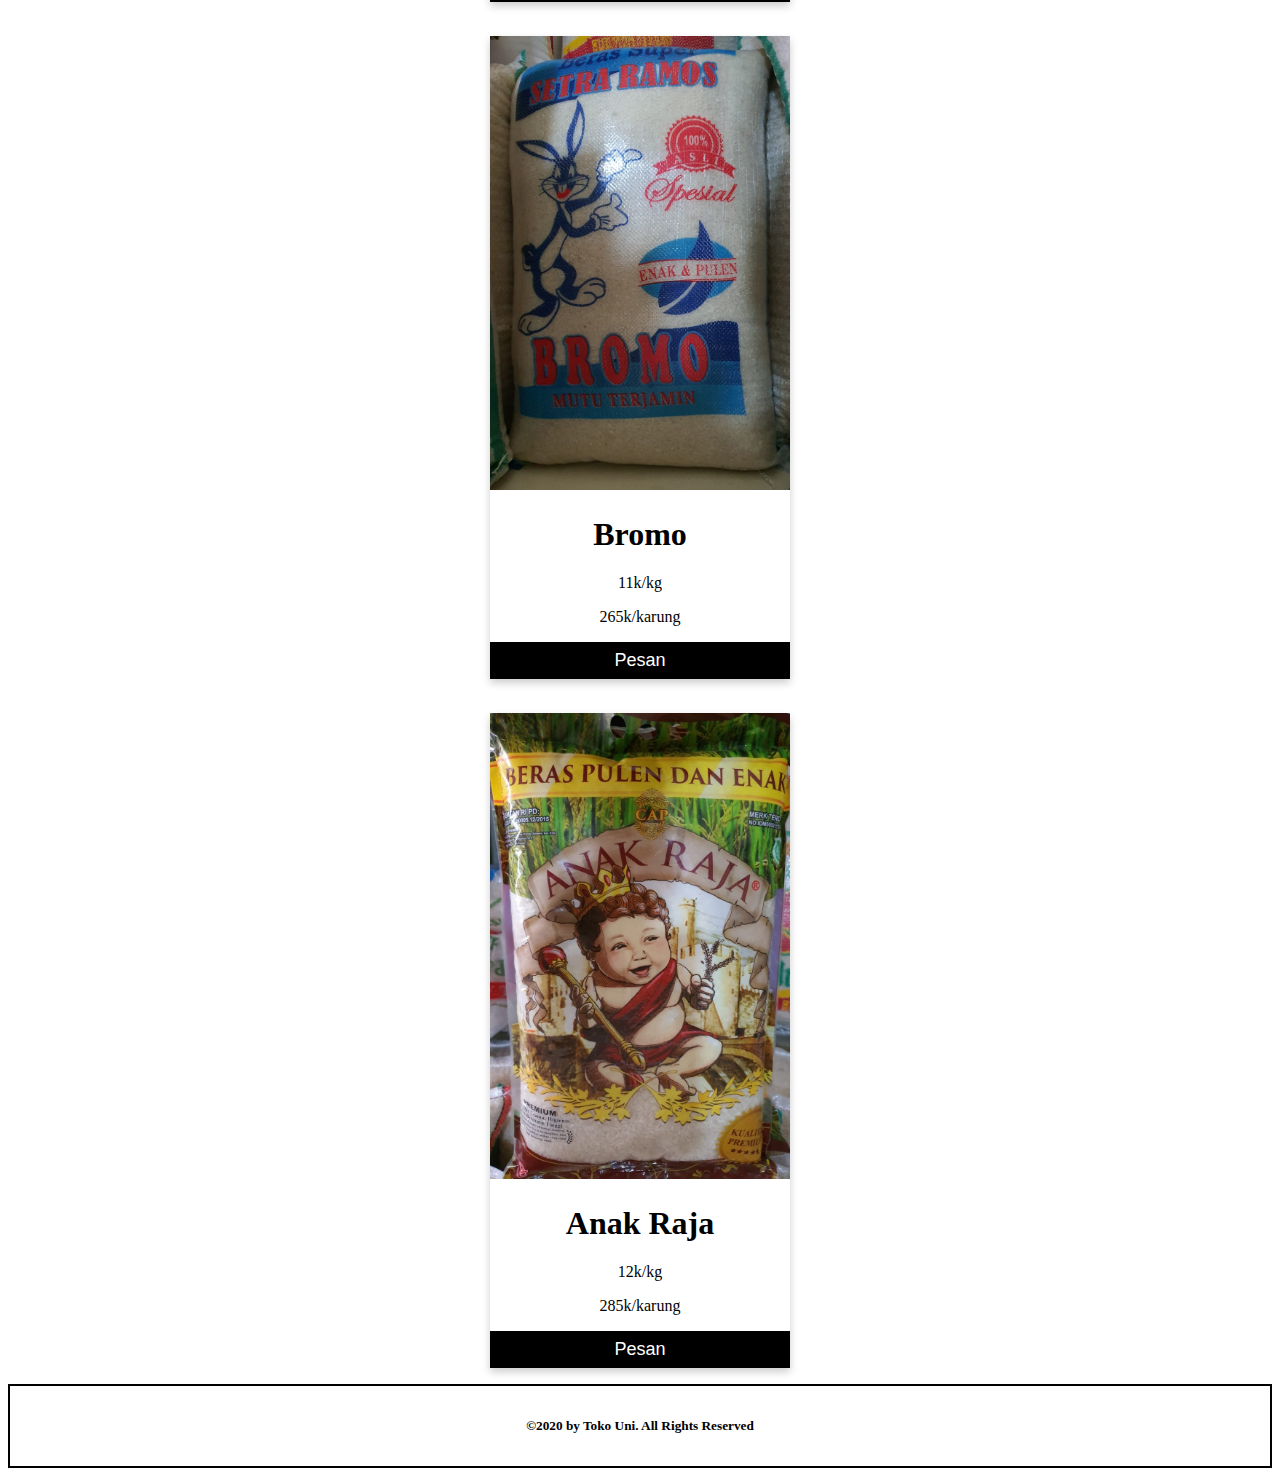
<file: UTAMA.html>
<!doctype html>
<html>
<head>
<link rel="stylesheet" href="header.css">

</head>

<body>
	<div class="topnav">
  <a href="UTAMA.html">Home</a>
  <a href="CONTACT.html">Contact</a>
</div>
	<div class="hero-image">
  <div class="hero-text">
    <h1>Selamat Datang di Toko Beras Unni</h1>
	  <br>
	  <br>
    <a href="#belanja"><button class="button">Belanja Sekarang!</button></a>
	 <h5>atau</h5>
	<a href="distributor.html"><button class="button">Jadi Distributor!</button></a>
  </div>
		<br>
		<br>
</div>

	<br>
	<div style="background-color:white;color:black;padding:20px;text-align: center;border: 2px solid black">
		<h2><a href="#about">Tentang Toko</a></h2>
		<img src="sell.jpg" width="30%">
		<h3>Toko yang didirikan oleh ibu Susi Silviza ini berdiri sejak. Toko ini sudah menjadi kepercayaan berbagai macam pelanggan mulai dari pemilik rumah makan hingga pelanggan rumahan. toko ini juga menerima distribusi beras dari beberapa perusahaan langsung. </h3>
		</div>
	<br>
	<br>
	<br>
	<h1 align="center">Katalog kami:</h1>
	<br>
	<br>
<div class="row">
  <div class="column">
	<div class="card">
  <a href="#belanja"><img src="b11.jpg" id="belanja" alt="beras" style="width:100%"></a>
  <h1>Rojo Lele</h1>
  <p class="price">11k/kg</p>
	<p class="price">265k/karung</p>
  <p><a href="B1.html"><button>Pesan</button></a></p>
	<br>
</div>
	<div class="card">
  <img src="b12.jpg" alt="beras" style="width:100%">
  <h1>Ramos Bandung</h1>
  <p class="price">11k/kg</p>
  <p class="price">265k/karung</p>
  <p><a href="B2.html"><button>Pesan</button></a></p>
</div>
	  <br>
	<div class="card">
  <img src="b13.jpg" alt="beras super" style="width:100%">
  <h1>Ciparay Jembar spesial</h1>
  <p class="price">12.5k/kg</p>
  <p class="price">300k/karung</p>
  <p><a href="B3.html"><button>Pesan</button></a></p>
</div>
	  <br>
	<div class="card">
  <img src="b14.jpg" alt="beras super" style="width:100%">
  <h1>AL Ciparay</h1>
  <p class="price">13k/kg</p>
  <p class="price">325k/karung</p>
  <p><a href="B4.html"><button>Pesan</button></a></p>
</div>
	  <br>
	  <div class="card">
  <img src="b15.jpg" alt="beras super" style="width:100%">
  <h1>Lahap</h1>
  <p class="price">12k/kg</p>
  <p class="price">285k/karung</p>
  <p><a href="B5.html"><button>Pesan</button></a></p>
</div>
	  <br>
	  <div class="card">
  <img src="b16.jpg" alt="beras super" style="width:100%">
  <h1>Bromo</h1>
  <p class="price">11k/kg</p>
  <p class="price">265k/karung</p>
  <p><a href="B6.html"><button>Pesan</button></a></p>
</div>
	  <br>
	  <div class="card">
  <img src="b17.jpg" alt="beras super" style="width:100%">
  <h1>Anak Raja</h1>
  <p class="price">12k/kg</p>
  <p class="price">285k/karung</p>
  <p><a href="B7.html"><button>Pesan</button></a></p>
</div>
	  </div>
	</div>
	<div class="footer">
  <h5>©2020 by Toko Uni. All Rights Reserved</h5>
</div>
</body>
</html>
</file>
<file: header.css>
body, html {
    height: 100%;
}

.hero-image {

  background-image: linear-gradient(rgba(0, 0, 0, 0.5), rgba(0, 0, 0, 0.5)), url("nasibg.jpg");

  
  height: 100%;

  
  background-position: center;
  background-repeat: no-repeat;
  background-size: cover;
  position: relative;
border: 2px solid black;
}

.hero-text {
  text-align: center;
  position: absolute;
  top: 50%;
  left: 50%;
  transform: translate(-50%, -50%);
  color: white;
}
.button {
  padding: 15px 25px;
  font-size: 24px;
  text-align: center;
  cursor: pointer;
  outline: none;
  color: #FFFFFF;
  background-color: #000000;
  border: none;
  border-radius: 15px;
}

.button:hover {
	background-color: #FFFFFF;
	color: #000000;
}

.button:active {
  background-color: #FFFFFF;
  color: #000000;
  box-shadow: 0 5px #666;
  transform: translateY(4px);
}
.topnav {
  background-color: #000000;
  overflow: hidden;
	border: 2px solid black;
}


.topnav a {
  float: left;
  color: #FFFFFF;
  text-align: center;
  padding: 14px 16px;
  text-decoration: none;
  font-size: 17px;
}


.topnav a:hover {
  background-color: #FFFFFF;
  color: black;
}


.topnav a.active {
  background-color: #FFFFFF;
  color: black;
}
.row {
  display: flex;
}

.column {
  flex: 50%;
}
.card {
  box-shadow: 0 4px 8px 0 rgba(0, 0, 0, 0.2);
  max-width: 300px;
  margin: auto;
  text-align: center;
}

.title {
  color: grey;
  font-size: 18px;
}

button {
  border: none;
  outline: 0;
  display: inline-block;
  padding: 8px;
  color: white;
  background-color: #000;
  text-align: center;
  cursor: pointer;
  width: 100%;
  font-size: 18px;
}

a {
  text-decoration: none;
  font-size: 22px;
  color: black;
}

button:hover, a:hover {
  opacity: 0.7;
}
.footer {
  background-color: #FFFFFF;
  text-align: center;
  padding: 10px;
  color: black;
  border: 2px solid black;
}
</file>
